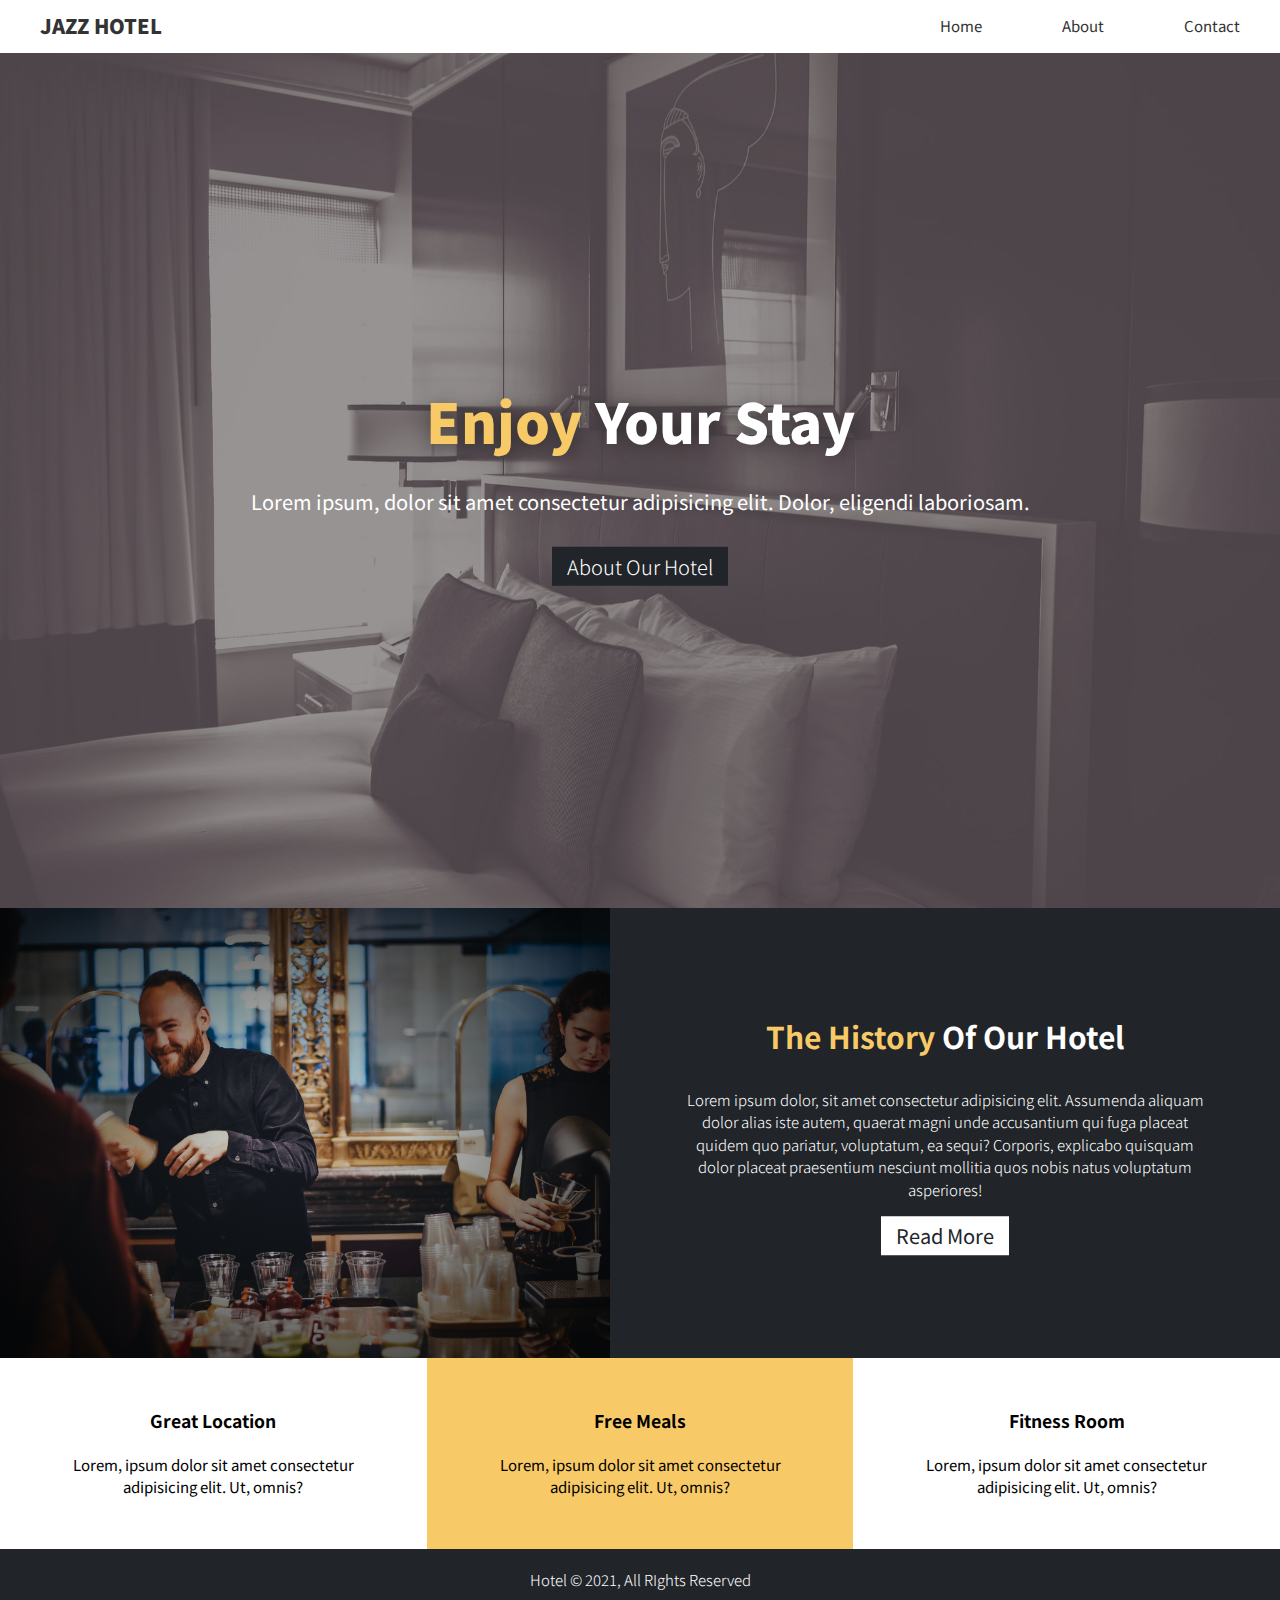
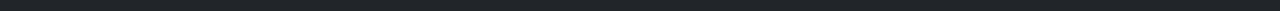
<file: index.html>
<!DOCTYPE html>
<html lang="en">
  <head>
    <meta charset="UTF-8" />
    <meta http-equiv="X-UA-Compatible" content="IE=edge" />
    <meta name="viewport" content="width=device-width, initial-scale=1.0" />
    <meta
      name="description"
      content="welcome to the most extraordinary hotel in Boston"
    />
    <meta name="keywords" content="hotel, boston hotel, new england hotel" />
    <link rel="preconnect" href="https://fonts.gstatic.com" />
    <link
      href="https://fonts.googleapis.com/css2?family=Noto+Sans+JP:wght@300;400;700;900&display=swap"
      rel="stylesheet"
    />
    <link
      rel="stylesheet"
      href="https://use.fontawesome.com/releases/v5.6.1/css/all.css"
      integrity="sha384-gfdkjb5BdAXd+lj+gudLWI+BXq4IuLW5IT+brZEZsLFm++aCMlF1V92rMkPaX4PP"
      crossorigin="anonymous"
    />
    <link rel="stylesheet" href="css/style.css" />
    <title>Jazz Hotel | Welcome</title>
  </head>
  <body>
    <!-- Header starts ---->
    <header>
      <nav id="navbar">
        <h1 class="logo">
          <a href="index.html">Jazz hotel</a>
        </h1>
        <ul>
          <li><a href="index.html">Home</a></li>
          <li><a href="about.html">About</a></li>
          <li><a href="contact.html">Contact</a></li>
        </ul>
      </nav>
      <div class="header">
        <div class="header-content content-middle">
          <h1 class="primary-heading--white">
            <span class="emphasis-text">Enjoy</span> Your Stay
          </h1>
          <p class="paragraph--title">
            Lorem ipsum, dolor sit amet consectetur adipisicing elit. Dolor,
            eligendi laboriosam.
          </p>
          <a href="about.html" class="btn btn--dark">About Our Hotel</a>
        </div>
      </div>
    </header>
    <!-- Header ends ------>

    <!-- Main starts ------>
    <main>
      <!-- Home section starts ---------->
      <section class="home">
        <div class="home-img"></div>
        <div class="home-content">
          <div class="content-middle">
            <h2 class="secondary-heading--white">
              <span class="emphasis-text">The History</span> Of Our Hotel
            </h2>
            <p class="paragraph--info padding-bottom-md">
              Lorem ipsum dolor, sit amet consectetur adipisicing elit.
              Assumenda aliquam dolor alias iste autem, quaerat magni unde
              accusantium qui fuga placeat quidem quo pariatur, voluptatum, ea
              sequi? Corporis, explicabo quisquam dolor placeat praesentium
              nesciunt mollitia quos nobis natus voluptatum asperiores!
            </p>
            <a href="about.html" class="btn btn--white">Read More</a>
          </div>
        </div>
      </section>
      <!-- Home section ends ------------>
      <!-- Features section starts ------>
      <section class="features">
        <div class="box padding-x-md">
          <i class="fas fa-hotel"></i>
          <h3>Great Location</h3>
          <p>
            Lorem, ipsum dolor sit amet consectetur adipisicing elit. Ut, omnis?
          </p>
        </div>
        <div class="box bg--yellow padding-x-md">
          <i class="fas fa-utensils"></i>
          <h3>Free Meals</h3>
          <p>
            Lorem, ipsum dolor sit amet consectetur adipisicing elit. Ut, omnis?
          </p>
        </div>
        <div class="box padding-x-md">
          <i class="fas fa-dumbbell"></i>
          <h3>Fitness Room</h3>
          <p>
            Lorem, ipsum dolor sit amet consectetur adipisicing elit. Ut, omnis?
          </p>
        </div>
      </section>
      <!-- Features section ends -------->
    </main>
    <!-- Main ends -------->

    <!-- Footer starts ---->
    <footer>
      <p class="paragraph--info padding-x-md bg--dark">
        Hotel © 2021, All RIghts Reserved
      </p>
    </footer>
    <!-- Footer ends ------>
  </body>
</html>
</file>
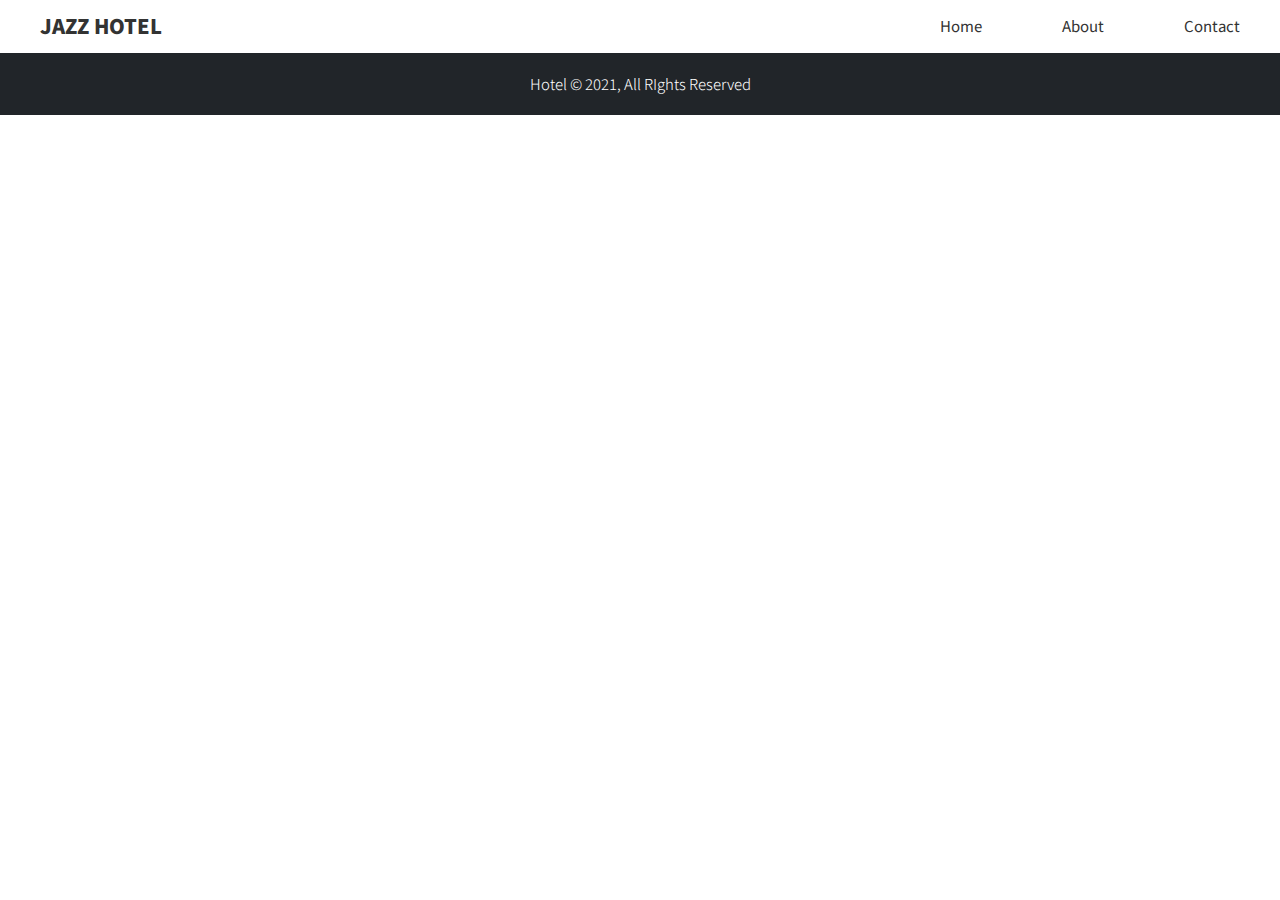
<file: about.html>
<!DOCTYPE html>
<html lang="en">
  <head>
    <meta charset="UTF-8" />
    <meta http-equiv="X-UA-Compatible" content="IE=edge" />
    <meta name="viewport" content="width=device-width, initial-scale=1.0" />
    <meta
      name="description"
      content="welcome to the most extraordinary hotel in Boston"
    />
    <meta name="keywords" content="hotel, boston hotel, new england hotel" />
    <link rel="preconnect" href="https://fonts.gstatic.com" />
    <link
      href="https://fonts.googleapis.com/css2?family=Noto+Sans+JP:wght@300;400;700;900&display=swap"
      rel="stylesheet"
    />
    <link
      rel="stylesheet"
      href="https://use.fontawesome.com/releases/v5.6.1/css/all.css"
      integrity="sha384-gfdkjb5BdAXd+lj+gudLWI+BXq4IuLW5IT+brZEZsLFm++aCMlF1V92rMkPaX4PP"
      crossorigin="anonymous"
    />
    <link rel="stylesheet" href="css/style.css" />
    <title>Jazz Hotel | Welcome | Test</title>
  </head>
  <body>
    <!-- Header starts ---->
    <header>
      <nav id="navbar">
        <h1 class="logo">
          <a href="index.html">Jazz hotel</a>
        </h1>
        <ul>
          <li><a href="index.html">Home</a></li>
          <li><a href="about.html">About</a></li>
          <li><a href="contact.html">Contact</a></li>
        </ul>
      </nav>
    </header>
    <!-- Header ends ------>

    <!-- Main starts ------>
    <main></main>
    <!-- Main ends -------->

    <!-- Footer starts ---->
    <footer>
      <p class="paragraph--info padding-x-md bg--dark">
        Hotel © 2021, All RIghts Reserved
      </p>
    </footer>
    <!-- Footer ends ------>
  </body>
</html>
</file>
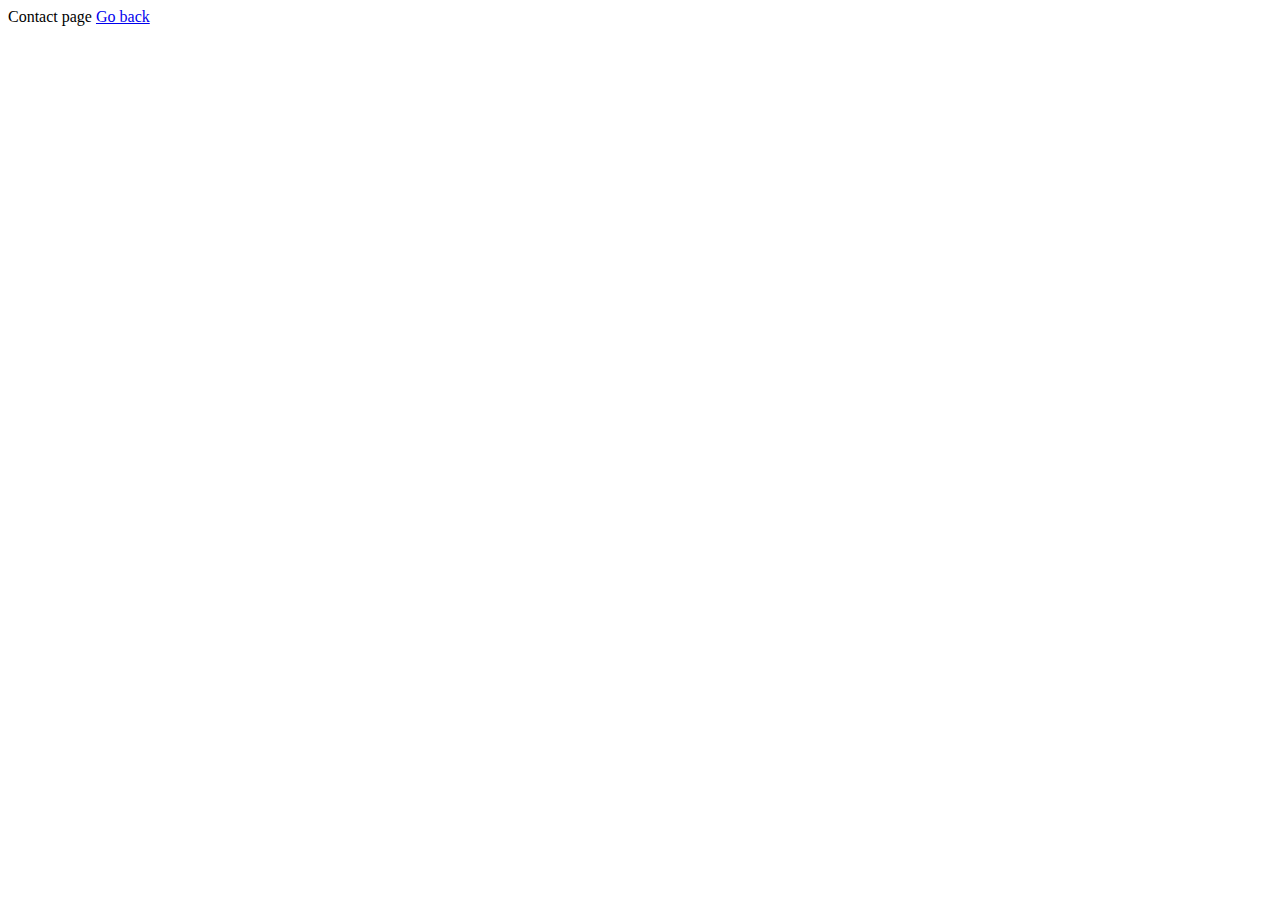
<file: contact.html>
<!DOCTYPE html>
<html lang="en">
  <head>
    <meta charset="UTF-8" />
    <meta http-equiv="X-UA-Compatible" content="IE=edge" />
    <meta name="viewport" content="width=device-width, initial-scale=1.0" />
    <title>Document</title>
  </head>
  <body>
    <body>
      Contact page
      <a href="./index.html">Go back</a>
    </body>
  </body>
</html>
</file>
<file: css/style.css>
* {
  margin: 0;
  padding: 0;
}

html {
  box-sizing: border-box;
  font-size: 62.5%;
}

body {
  font-family: "Noto Sans JP", sans-serif;
  font-weight: 400;
  line-height: 1.5;
  font-size: 1.5rem;
}

/* Navbar */
#navbar {
  background-color: #fff;
  overflow: auto;
  display: flex;
  flex-wrap: wrap;
  justify-content: space-between;
  align-items: center;
}

#navbar a {
  color: #333;
}

#navbar ul li:hover {
  background-color: #eff0f1;
}

#navbar ul {
  font-size: 1.5rem;
  list-style: none;
  display: flex;
  align-self: stretch;
  align-items: center;
}

#navbar li {
  padding: 15px 40px;
}

.logo {
  padding: 10px 40px;
  font-size: 2rem;
  font-weight: 900;
  text-transform: uppercase;
}

/* Header */
.header {
  height: 95vh;
  background-image: url(../img/showcase.jpg);
  background-position: center;
  background-size: cover;
  position: relative;
}

.header-content {
  width: 80%;
  text-align: center;
}
/* Home */
.home {
  display: flex;
}

.home-img {
  background-image: radial-gradient(
      rgba(0, 0, 0, 0.2) 20%,
      rgba(0, 0, 0, 0.8) 90%
    ),
    url(../img/bar.jpg);
  background-position: top;
  background-size: cover;
  height: 50vh;
  width: 50%;
}

.home-content {
  background-color: #212529;
  width: 50%;
  padding: 30px;
  text-align: center;
  position: relative;
}
/* Features */
.features {
  display: flex;
}

/* Heading  */
.primary-heading--white {
  font-size: 5.5rem;
  font-weight: 900;
  color: #fff;
  text-shadow: 2px 2px 20px rgba(0, 0, 0, 0.418);
}
.secondary-heading--white {
  font-size: 3rem;
  font-weight: 700;
  color: #fff;
}
.emphasis-text {
  color: #f8ca67;
}

/* Paragraph  */
.paragraph--title {
  color: #fff;
  font-size: 2rem;
  padding: 25px 0;
  margin-bottom: 10px;
}

.paragraph--info {
  text-align: center;
  color: #fff;
  font-size: 1.5rem;
  font-weight: 300;
  padding: 10px 0;
}

/* Pdding and Margin*/
.padding-bottom-md {
  padding-bottom: 20px;
}

.padding-x-md {
  padding: 20px 0;
}

.margin-x-md {
  margin: 20px 0;
}

h2,
h3 {
  margin-bottom: 2rem;
}

/* Position*/
.content-middle {
  position: absolute;
  top: 50%;
  left: 50%;
  transform: translate(-50%, -50%);
  width: 80%;
}

/* Buttons */
a {
  text-decoration: none;
}

.btn--dark {
  color: #fff;
  background-color: #212529;
}

.btn {
  font-size: 2rem;
  font-weight: 300;
  padding: 5px 15px;
  cursor: pointer;
}

.btn:hover {
  color: black;
  background-color: #f8ca67;
}

.btn--white {
  color: #212529;
  font-weight: 400;
  background-color: #fff;
}

/* Boxes */
.box {
  width: 33.3%;
  padding: 50px;
  text-align: center;
}

/* Icons  */
.fas {
  font-size: 3.5rem;
  margin-bottom: 1.5rem;
}

/* Background color*/
.bg--yellow {
  background-color: #f8ca67;
}

.bg--dark {
  background-color: #212529;
}

/* Brakepointe */
@media only screen and (max-width: 992px) {
  .header {
    height: 85vh;
  }

  .primary-heading--white {
    font-size: 4.5rem;
  }

  .paragraph--title {
    font-size: 1.5rem;
  }

  .btn {
    font-size: 1.5rem;
  }

  .secondary-heading--white {
    font-size: 2.5rem;
  }

  h2,
  h3 {
    margin-bottom: 1rem;
  }
  .paragraph--info {
    font-size: 1.4rem;
  }

  .home-img {
    height: 60vh;
  }
}

@media only screen and (max-width: 768px) {
  .header {
    height: 65vh;
  }

  .primary-heading--white {
    font-size: 3.5rem;
  }

  .btn {
    font-size: 1.3rem;
  }

  .secondary-heading--white {
    font-size: 2rem;
  }

  h2,
  h3 {
    margin-bottom: 0.8rem;
  }

  .home {
    display: block;
  }

  .home-img {
    width: 100%;
    height: 35vh;
    background-position: center 25%;
  }

  .home-content {
    width: 100%;
    height: 35vh;
    padding: 35px 0;
  }

  .content-middle {
    width: 70%;
  }

  .features {
    display: block;
  }

  .box {
    width: 100%;
    padding: 30px 0;
  }
}

@media only screen and (max-width: 580px) {
  #navbar {
    justify-content: center;
    align-items: center;
  }
}
</file>
